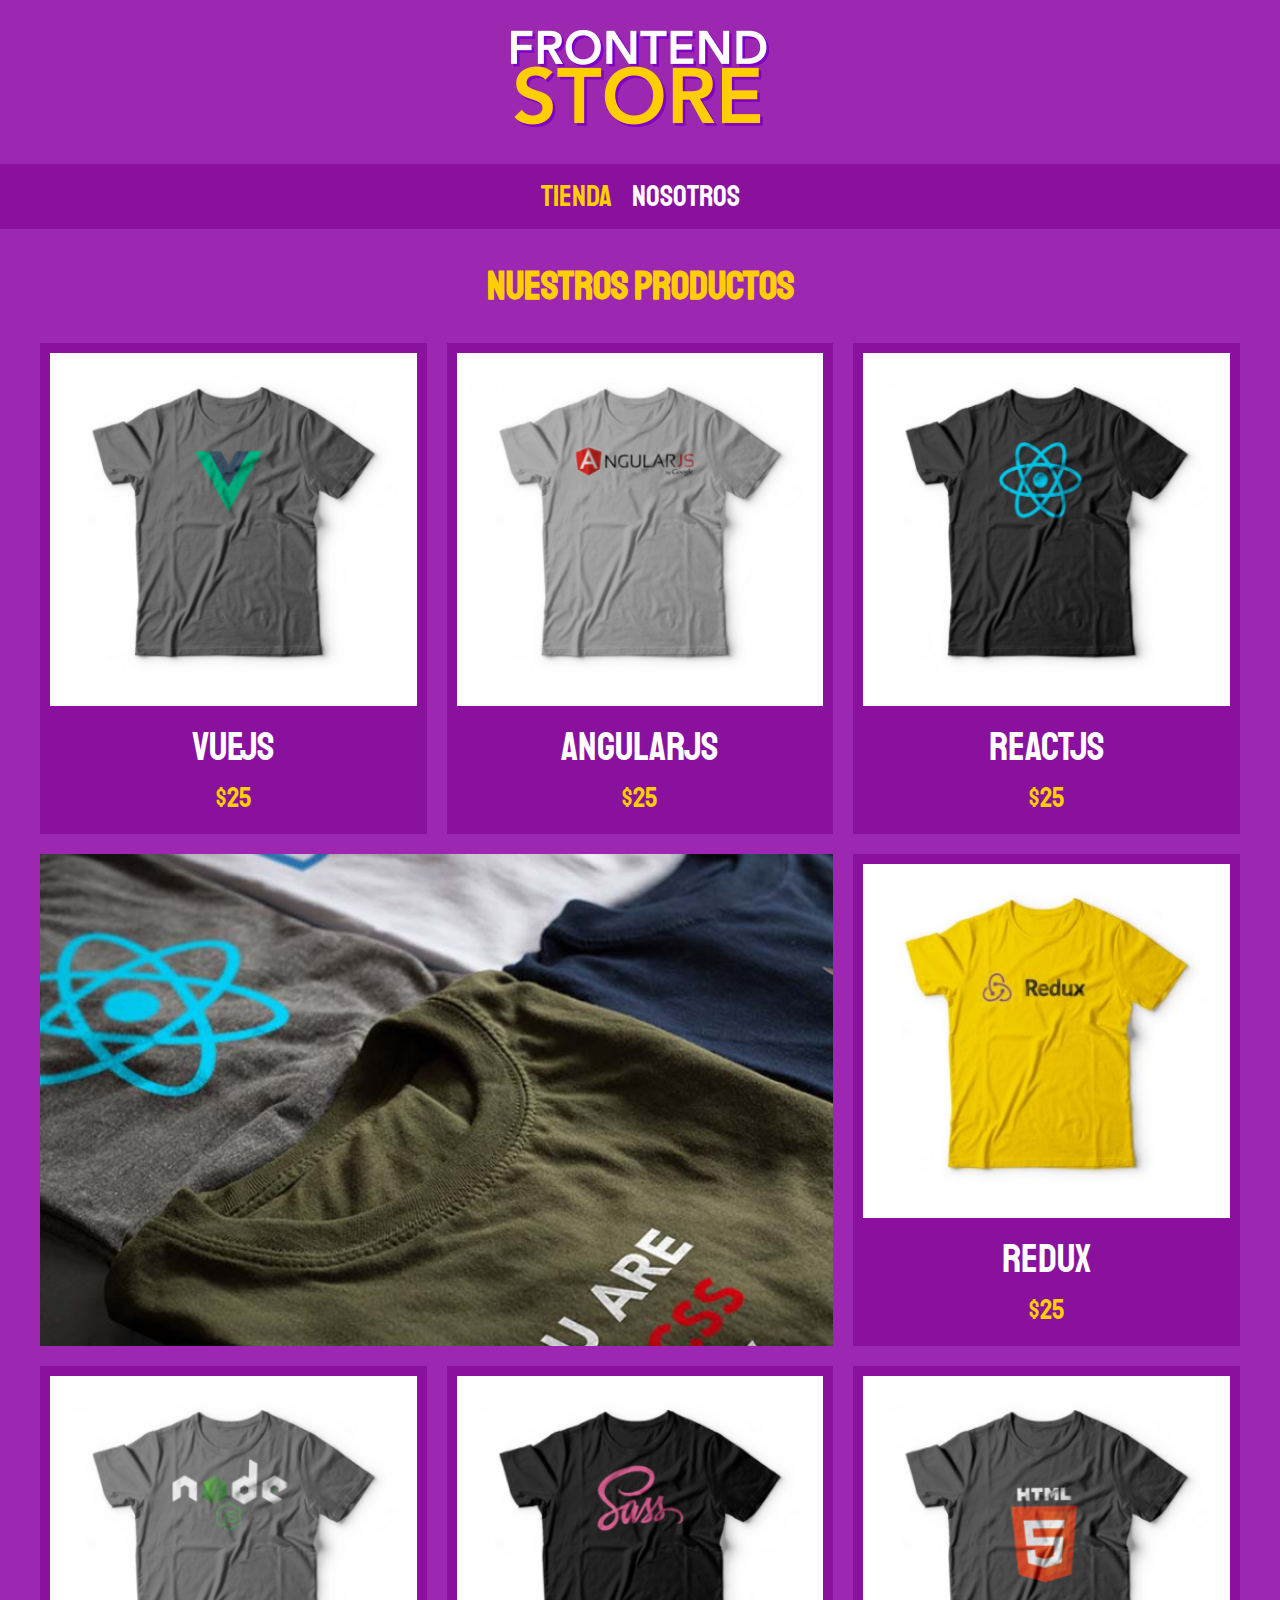
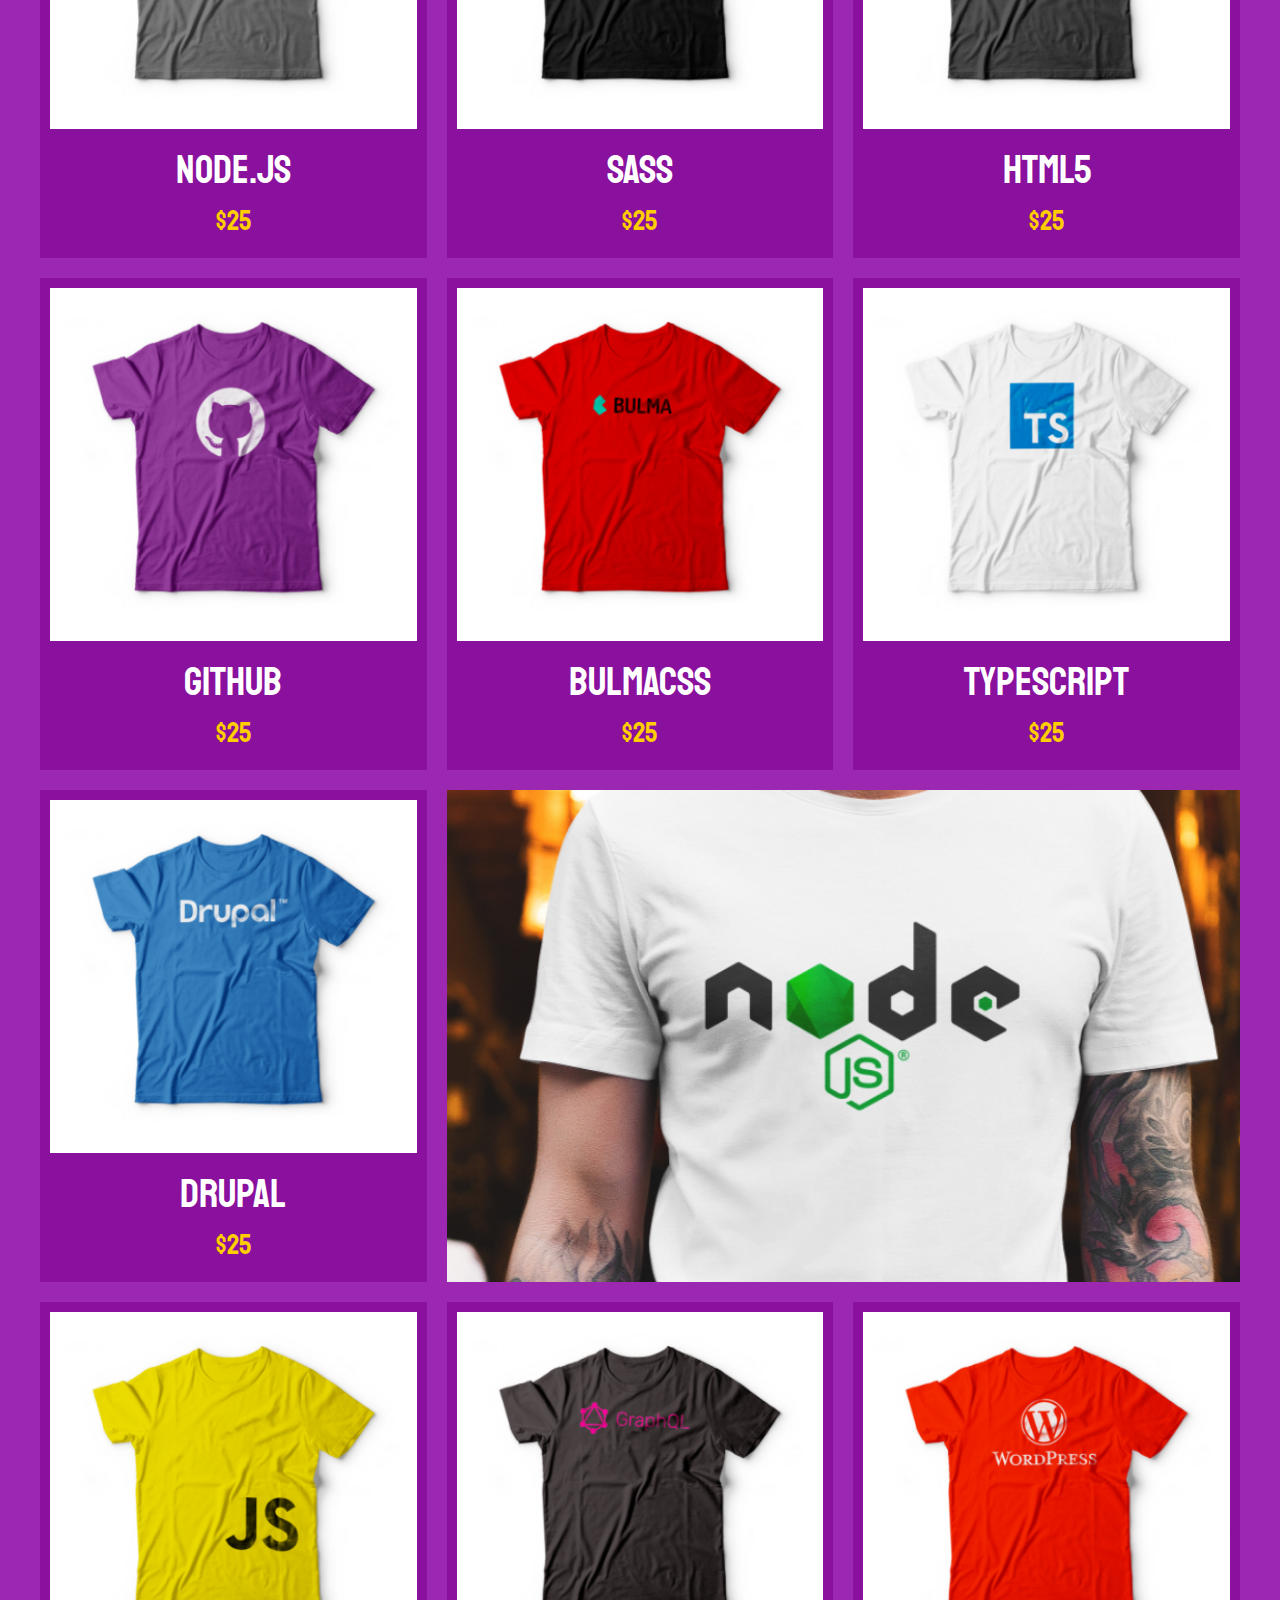
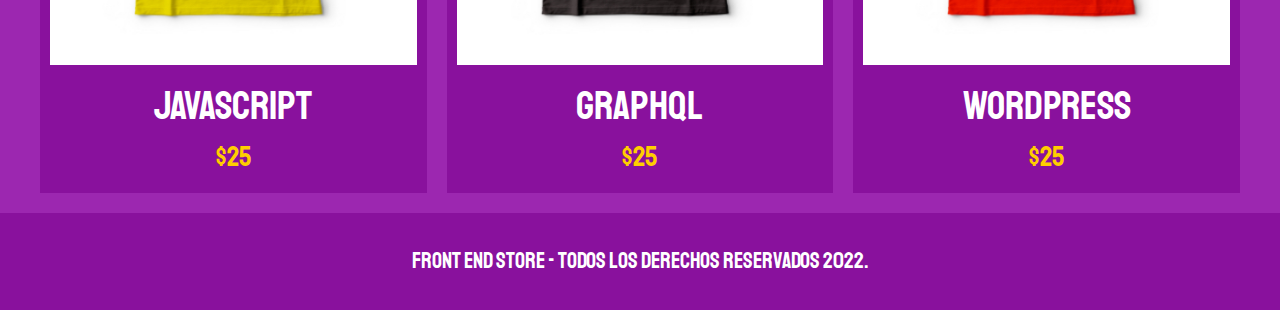
<file: index.html>
<!DOCTYPE html>
<html lang="en">
<head>
    <meta charset="UTF-8">
    <meta http-equiv="X-UA-Compatible" content="IE=edge">
    <meta name="viewport" content="width=device-width, initial-scale=1.0">
    <title>Front End Store</title>
    <link rel="stylesheet" href="css/normalize.css">
    <link rel="stylesheet" href="css/styles.css">
    <link rel="preconnect" href="https://fonts.googleapis.com">
    <link rel="preconnect" href="https://fonts.gstatic.com" crossorigin>
    <link href="https://fonts.googleapis.com/css2?family=Staatliches&display=swap" rel="stylesheet">

</head>
<body>
    <header class="header">
        <a href="index.html">
            <img class="header__logo" src="img/logo.png" alt="Logotipo">
        </a>
    </header> <!-- .header -->
    
    <nav class="navegacion">
        <a class="navegacion__enlace navegacion__enlace--activo" href="index.html">Tienda</a>
        <a class="navegacion__enlace" href="nosotros.html">Nosotros</a>
    </nav>

    <main class="contenedor">
        <h1>Nuestros Productos</h1>

        <div class="grid">
            <div class="producto">
                <a href="producto.html">
                    <img class="producto__imagen" src="img/1.jpg" alt="imagen camisa">
                    <div class="producto__informacion">
                        <p class="producto__nombre">VueJS</p>
                        <p class="producto__precio">$25</p>
                    </div>
                </a>
            </div> <!-- .producto -->
            <div class="producto">
                <a href="producto.html">
                    <img class="producto__imagen" src="img/2.jpg" alt="imagen camisa">
                    <div class="producto__informacion">
                        <p class="producto__nombre">AngularJS</p>
                        <p class="producto__precio">$25</p>
                    </div>
                </a>
            </div> <!-- .producto -->
            <div class="producto">
                <a href="producto.html">
                    <img class="producto__imagen" src="img/3.jpg" alt="imagen camisa">
                    <div class="producto__informacion">
                        <p class="producto__nombre">ReactJS</p>
                        <p class="producto__precio">$25</p>
                    </div>
                </a>
            </div> <!-- .producto -->
            <div class="producto">
                <a href="producto.html">
                    <img class="producto__imagen" src="img/4.jpg" alt="imagen camisa">
                    <div class="producto__informacion">
                        <p class="producto__nombre">Redux</p>
                        <p class="producto__precio">$25</p>
                    </div>
                </a>
            </div> <!-- .producto -->
            <div class="producto">
                <a href="producto.html">
                    <img class="producto__imagen" src="img/5.jpg" alt="imagen camisa">
                    <div class="producto__informacion">
                        <p class="producto__nombre">Node.js</p>
                        <p class="producto__precio">$25</p>
                    </div>
                </a>
            </div> <!-- .producto -->
            <div class="producto">
                <a href="producto.html">
                    <img class="producto__imagen" src="img/6.jpg" alt="imagen camisa">
                    <div class="producto__informacion">
                        <p class="producto__nombre">SASS</p>
                        <p class="producto__precio">$25</p>
                    </div>
                </a>
            </div> <!-- .producto -->
            <div class="producto">
                <a href="producto.html">
                    <img class="producto__imagen" src="img/7.jpg" alt="imagen camisa">
                    <div class="producto__informacion">
                        <p class="producto__nombre">HTML5</p>
                        <p class="producto__precio">$25</p>
                    </div>
                </a>
            </div> <!-- .producto -->
            <div class="producto">
                <a href="producto.html">
                    <img class="producto__imagen" src="img/8.jpg" alt="imagen camisa">
                    <div class="producto__informacion">
                        <p class="producto__nombre">Github</p>
                        <p class="producto__precio">$25</p>
                    </div>
                </a>
            </div> <!-- .producto -->
            <div class="producto">
                <a href="producto.html">
                    <img class="producto__imagen" src="img/9.jpg" alt="imagen camisa">
                    <div class="producto__informacion">
                        <p class="producto__nombre">BulmaCSS</p>
                        <p class="producto__precio">$25</p>
                    </div>
                </a>
            </div> <!-- .producto -->
            <div class="producto">
                <a href="producto.html">
                    <img class="producto__imagen" src="img/10.jpg" alt="imagen camisa">
                    <div class="producto__informacion">
                        <p class="producto__nombre">TypeScript</p>
                        <p class="producto__precio">$25</p>
                    </div>
                </a>
            </div> <!-- .producto -->
            <div class="producto">
                <a href="producto.html">
                    <img class="producto__imagen" src="img/11.jpg" alt="imagen camisa">
                    <div class="producto__informacion">
                        <p class="producto__nombre">Drupal</p>
                        <p class="producto__precio">$25</p>
                    </div>
                </a>
            </div> <!-- .producto -->
            <div class="producto">
                <a href="producto.html">
                    <img class="producto__imagen" src="img/12.jpg" alt="imagen camisa">
                    <div class="producto__informacion">
                        <p class="producto__nombre">JavaScript</p>
                        <p class="producto__precio">$25</p>
                    </div>
                </a>
            </div> <!-- .producto -->
            <div class="producto">
                <a href="producto.html">
                    <img class="producto__imagen" src="img/13.jpg" alt="imagen camisa">
                    <div class="producto__informacion">
                        <p class="producto__nombre">GraphQL</p>
                        <p class="producto__precio">$25</p>
                    </div>
                </a>
            </div> <!-- .producto -->
            <div class="producto">
                <a href="producto.html">
                    <img class="producto__imagen" src="img/14.jpg" alt="imagen camisa">
                    <div class="producto__informacion">
                        <p class="producto__nombre">WordPress</p>
                        <p class="producto__precio">$25</p>
                    </div>
                </a>
            </div> <!-- .producto -->

            <div class="grafico grafico--camisas">

            </div>

            <div class="grafico grafico--node">

            </div>

        </div> <!-- .grid -->
    </main> <!-- .contenedor -->

    <footer class="footer">
        <p class="footer__texto">Front End Store - Todos los derechos Reservados 2022.</p>
    </footer>
</body>
</html>
</file>
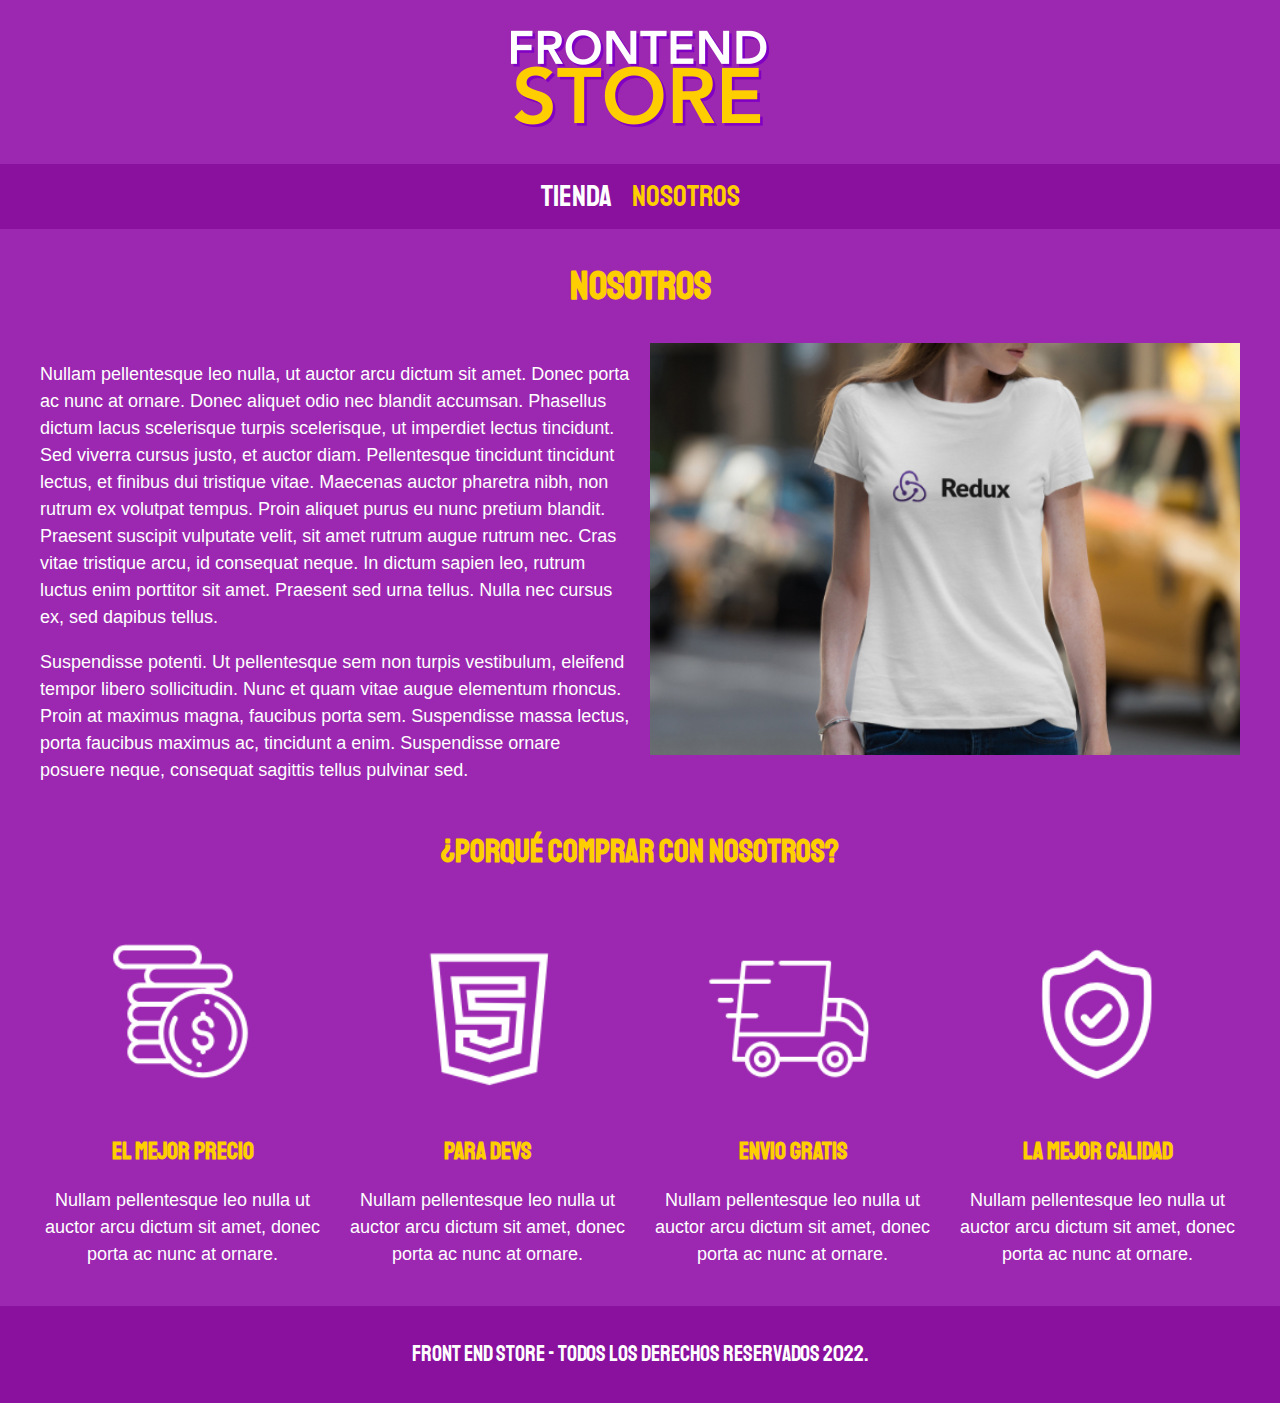
<file: nosotros.html>
<!DOCTYPE html>
<html lang="en">
<head>
    <meta charset="UTF-8">
    <meta http-equiv="X-UA-Compatible" content="IE=edge">
    <meta name="viewport" content="width=device-width, initial-scale=1.0">
    <title>Front End Store</title>
    <link rel="stylesheet" href="css/normalize.css">
    <link rel="stylesheet" href="css/styles.css">
    <link rel="preconnect" href="https://fonts.googleapis.com">
    <link rel="preconnect" href="https://fonts.gstatic.com" crossorigin>
    <link href="https://fonts.googleapis.com/css2?family=Staatliches&display=swap" rel="stylesheet">

</head>
<body>
    <header class="header">
        <a href="index.html">
            <img class="header__logo" src="img/logo.png" alt="Logotipo">
        </a>
    </header> <!-- .header -->
    
    <nav class="navegacion">
        <a class="navegacion__enlace" href="index.html">Tienda</a>
        <a class="navegacion__enlace navegacion__enlace--activo" href="nosotros.html">Nosotros</a>
    </nav>

    <main class="contenedor">
        <h1>Nosotros</h1>

        <div class="nosotros">
            <div class="nosotros__contenido">
                <p>Nullam pellentesque leo nulla, ut auctor arcu dictum sit amet. Donec porta ac nunc at ornare. Donec aliquet odio nec blandit accumsan. Phasellus dictum lacus scelerisque turpis scelerisque, ut imperdiet lectus tincidunt. Sed viverra cursus justo, et auctor diam. Pellentesque tincidunt tincidunt lectus, et finibus dui tristique vitae. Maecenas auctor pharetra nibh, non rutrum ex volutpat tempus. Proin aliquet purus eu nunc pretium blandit. Praesent suscipit vulputate velit, sit amet rutrum augue rutrum nec. Cras vitae tristique arcu, id consequat neque. In dictum sapien leo, rutrum luctus enim porttitor sit amet. Praesent sed urna tellus. Nulla nec cursus ex, sed dapibus tellus.</p>
                <p>Suspendisse potenti. Ut pellentesque sem non turpis vestibulum, eleifend tempor libero sollicitudin. Nunc et quam vitae augue elementum rhoncus. Proin at maximus magna, faucibus porta sem. Suspendisse massa lectus, porta faucibus maximus ac, tincidunt a enim. Suspendisse ornare posuere neque, consequat sagittis tellus pulvinar sed. </p>
            </div>
            <img class="nosotros__imagen" src="img/nosotros.jpg" alt="imange nosotros">
        </div> <!-- .nosotros -->

    </main> <!-- .contenedor -->

    <section class="contenedor comprar">
        <h2 class="comprar__titulo">¿Porqué comprar con nosotros?</h2>
        <div class="bloques">
            <div class="bloque">
                <img class="bloque__imagen" src="img/icono_1.png" alt="porque comprar">
                <h3 class="bloque__titulo">El mejor precio</h3>
                <p>Nullam pellentesque leo nulla ut auctor arcu dictum sit amet, donec porta ac nunc at ornare.</p>
            </div> <!-- .bloque -->

            <div class="bloque">
                <img class="bloque__imagen" src="img/icono_2.png" alt="porque comprar">
                <h3 class="bloque__titulo">Para devs</h3>
                <p>Nullam pellentesque leo nulla ut auctor arcu dictum sit amet, donec porta ac nunc at ornare.</p>
            </div> <!-- .bloque -->

            <div class="bloque">
                <img class="bloque__imagen" src="img/icono_3.png" alt="porque comprar">
                <h3 class="bloque__titulo">Envio gratis</h3>
                <p>Nullam pellentesque leo nulla ut auctor arcu dictum sit amet, donec porta ac nunc at ornare.</p>
            </div> <!-- .bloque -->

            <div class="bloque">
                <img class="bloque__imagen" src="img/icono_4.png" alt="porque comprar">
                <h3 class="bloque__titulo">La mejor calidad</h3>
                <p>Nullam pellentesque leo nulla ut auctor arcu dictum sit amet, donec porta ac nunc at ornare.</p>
            </div> <!-- .bloque -->

        </div> <!-- .bloques -->
    </section>

    <footer class="footer">
        <p class="footer__texto">Front End Store - Todos los derechos Reservados 2022.</p>
    </footer>
</body>
</html>
</file>
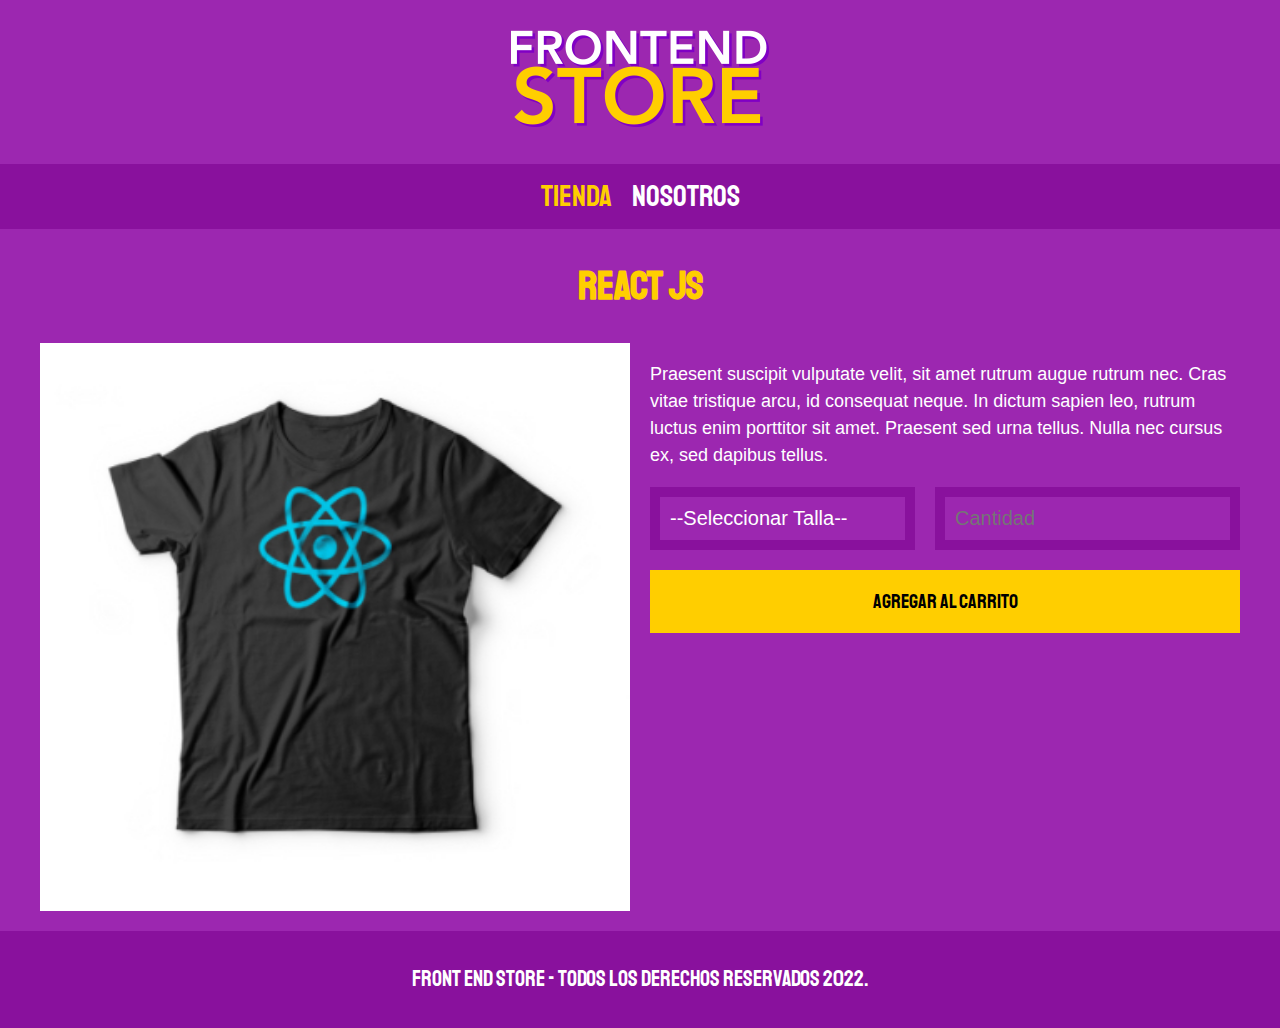
<file: producto.html>
<!DOCTYPE html>
<html lang="en">
<head>
    <meta charset="UTF-8">
    <meta http-equiv="X-UA-Compatible" content="IE=edge">
    <meta name="viewport" content="width=device-width, initial-scale=1.0">
    <title>Front End Store</title>
    <link rel="stylesheet" href="css/normalize.css">
    <link rel="stylesheet" href="css/styles.css">
    <link rel="preconnect" href="https://fonts.googleapis.com">
    <link rel="preconnect" href="https://fonts.gstatic.com" crossorigin>
    <link href="https://fonts.googleapis.com/css2?family=Staatliches&display=swap" rel="stylesheet">

</head>
<body>
    <header class="header">
        <a href="index.html">
            <img class="header__logo" src="img/logo.png" alt="Logotipo">
        </a>
    </header> <!-- .header -->
    
    <nav class="navegacion">
        <a class="navegacion__enlace navegacion__enlace--activo" href="index.html">Tienda</a>
        <a class="navegacion__enlace" href="nosotros.html">Nosotros</a>
    </nav>

    <main class="contenedor">
        <h1>React JS</h1>

        <div class="camisa">
            <img class="camisa__imagen" src="img/3.jpg" alt="imagen del producto">

            <div class="camisa__contenido">
                <p>Praesent suscipit vulputate velit, sit amet rutrum augue rutrum nec. Cras vitae tristique arcu, id consequat neque. In dictum sapien leo, rutrum luctus enim porttitor sit amet. Praesent sed urna tellus. Nulla nec cursus ex, sed dapibus tellus.</p>

                <form class="formulario">
                    <select class="formulario__campo">
                        <option class="formulario__opcion" disabled selected>--Seleccionar Talla--</option>
                        <option class="formulario__opcion">Chica</option>  
                        <option class="formulario__opcion">Mediana</option>
                        <option class="formulario__opcion">Grande</option>
                        <input class="formulario__campo" type="number" placeholder="Cantidad" min="1">
                        <input class="formulario__submit" type="submit" value="Agregar al carrito">
                    </select>
                </form> <!-- .formulario -->
            </div> <!-- .camisa__contenido -->
        </div> <!-- .camisa -->

    </main>

    <footer class="footer">
        <p class="footer__texto">Front End Store - Todos los derechos Reservados 2022.</p>
    </footer>
</body>
</html>
</file>
<file: css/styles.css>
:root {
    --primario: #9C27B0;
    --primario-Oscuro: #89119D;
    --secundario: #FFCE00;
    --secundario-Oscuro: rgb(233,287,2);
    --blanco: #FFFFFF;
    --negro: #000000;
    
    --fuentePrincipal: 'Staatliches', cursive;
}

html {
    font-size: 62.5%;
    box-sizing: border-box;
}
*, *:before, *:after {
  box-sizing: inherit;
}

/* Globales */
body {
    font-size: 1.6rem;
    background-color: var(--primario);
    line-height: 1.5; /* Interlineado */
}

p {
    font-size: 1.8rem;
    font-family: Arial, Helvetica, sans-serif;
    color: var(--blanco);
}

a {
    text-decoration: none; /* Quita el subrayado de los enlaces. */
}

img {
    width: 100%;
}

.contenedor {
    max-width: 120rem;
    margin: 0 auto; /* Centrar el contenido. */
}

h1, h2, h3 {
    text-align: center;
    color: var(--secundario);
    font-family: var(--fuentePrincipal);
}

h1 {
    font-size: 4rem;
}
h2 {
    font-size: 3.2rem;
}
h3 {
    font-size: 2.4rem;
}

/* Header */
.header {
    display: flex;
    justify-content: center;
}
.header__logo {
    margin: 3rem 0;
}

/* Footer */
.footer {
    background-color: var(--primario-Oscuro);
    padding: 1rem 0;
    margin-top: 2rem;
}

.footer__texto {
    text-align: center;
    font-family: var(--fuentePrincipal);
    font-size: 2.2rem;
}

/* Navegacion */
.navegacion {
    background-color: var(--primario-Oscuro);
    padding: 1rem 0;
    display: flex;
    justify-content: center;
    gap: 2rem; /* Separa los elementos en 2rem */
}
.navegacion__enlace {
    font-family: var(--fuentePrincipal);
    color: var(--blanco);
    font-size: 3rem;
    /* margin-right: 2rem; /* Forma vieja de centrar y separar los elementos del nav */
}
/*
.navegacion__enlace:last-of-type {
     margin-right: 0; Forma vieja de centrar y separar los elementos del nav. Siempre al ultimo elemento del nav en este caso,
                       le quita el margin para mantener centrado los elementos, de no estarlo los elementos quedan corridos.
}
*/
.navegacion__enlace--activo,
.navegacion__enlace:hover {
    color: var(--secundario); /* Se pone en el color secundario cuando paso el mouse por encima */
}

/* Grid */
.grid {
    display: grid;
    grid-template-columns: repeat(2,1fr);
    gap: 2rem;
}
@media (min-width: 768px) {
    .grid {
        grid-template-columns: repeat(3,1fr);
    }
}


/* Productos */
.producto {
    background-color: var(--primario-Oscuro);
    padding: 1rem;
}
.producto__nombre {
    font-size: 4rem;
}
.producto__precio {
    font-size: 2.8rem;
    color: var(--secundario);
}
.producto__nombre,
.producto__precio {
    font-family: var(--fuentePrincipal);
    margin: 1rem 0;
    text-align: center;
    line-height: 1.2;
}

/* Graficos */
.grafico {
    min-height: 30rem;
    background-repeat: no-repeat; /* No repite la imagen */
    background-size: cover;/* Rellena el espacio "estirando" la imagen */
    grid-column: 1 / 3; /* De la columna 1 hasta la 3 */
}
.grafico--camisas {
    grid-row: 2 / 3; /* De la fila 2 hasta la 3 */
    background-image: url(../img/grafico1.jpg);
}
.grafico--node {
    grid-row: 8 / 9;
    background-image: url(../img/grafico2.jpg);
}
@media (min-width: 768px) { /* Esto se hace porque con el grid-column nos pasamos a la columna 4, cuando en el grid mq no damos mas de 3 columnas */
    .grafico--node {
        grid-row: 5 / 6;
        grid-column: 2 / 4;
    }
}

/* Nosotros */
.nosotros {
    display: grid;
    grid-template-rows: repeat(2, auto);
}
@media (min-width: 768px) {
    .nosotros {
        grid-template-columns: repeat(2, 1fr);
        column-gap: 2rem;
    }
}
.nosotros__imagen {
    grid-row: 1 / 2;
}
@media (min-width: 768px) {
    .nosotros__imagen {
        grid-column: 2 / 3;
    }
}

/* Bloques */
.bloques {
    display: grid;
    grid-template-columns: repeat(2,1fr);
    gap: 2rem;
}
@media (min-width: 768px) {
    .bloques {
        grid-template-columns: repeat(4,1fr);
    }
}
.bloque {
    text-align: center;
}
.bloque__titulo {
    margin: 0;
}


/* Pagina del producto */
@media (min-width: 768px) {
    .camisa {
        display: grid;
        grid-template-columns: repeat(2,1fr);
        column-gap: 2rem;
    }
}
.formulario {
    display: grid;
    grid-template-columns: repeat(2,1fr);
    gap: 2rem;
}
.formulario__campo {
    border: 1rem solid var(--primario-Oscuro);
    background-color: transparent;
    color: var(--blanco);
    font-size: 2rem;
    font-family: Arial, Helvetica, sans-serif;
    padding: 1rem;
    appearance: none;
}
.formulario__submit {
    background-color: var(--secundario);
    border: none;
    font-size: 2rem;
    font-family: var(--fuentePrincipal);
    padding: 2rem;
    transition: background-color .3s ease; /* Transicion de cambio de color */
    grid-column: 1 / 3;
}
.formulario__submit:hover {
    cursor: pointer; /* Agrega el cursor de manito al boton. */
    background-color: #E6B803; 
}
.formulario__opcion {
    color: var(--negro);
    background-color: var(--blanco);
}
</file>
